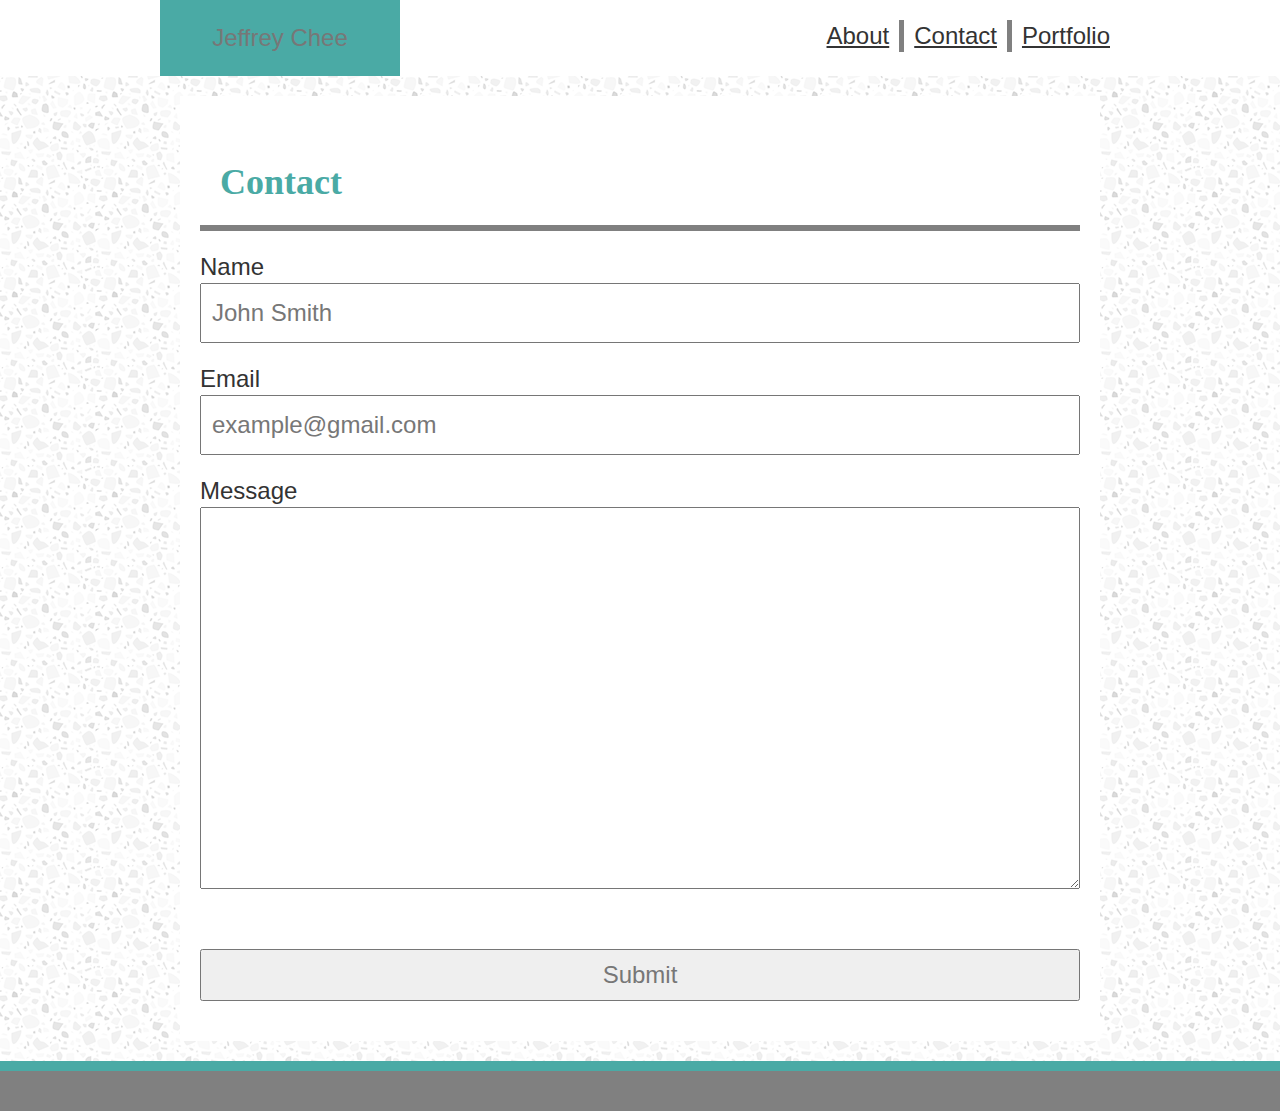
<file: contact.html>
<!Doctype html>
<html lang="en-us">

<head>
  <meta charset="UTF-8">
  <title>Contact</title>
  <link rel="stylesheet" type="text/css" href="Assets/style.css">
  <link rel="background" href="Image/light-grey-terrazzo/body-background-gray.png">


</head>

<body>
  <header >
        
        <div >
            <div class="wrapper">
                <a class="topb" href="Portfolio.html">Portfolio </a>

                <a class="top" href="contact.html">Contact </a>

                <a class="top" href="index.html">About </a>
            </div>
            <div class="wrapper">
                <p id="Name">Jeffrey Chee</p>
            
            </div>
        </div>

    </header>

  <div class="wrapper">

    <section id="content">

      <h1>Contact</h1>

      <form>
            Name<br>
            <input type="text" name="John Smith" value="John Smith" size="40">
            <br>
            Email<br>
            <input type="email" name="email" value="example@gmail.com" size="40">
           <br>
            Message<br>

            <textarea name="message" rows="10" cols="30"></textarea>
            <br><br>
            <input id="submitbutton" type="submit" value="Submit">

        </form>

    </section>
  </div>

  <footer>
        
        <div >
        
                <p class="bot"></p>
            
        </div>

    </footer>

</body>

</html>
</file>
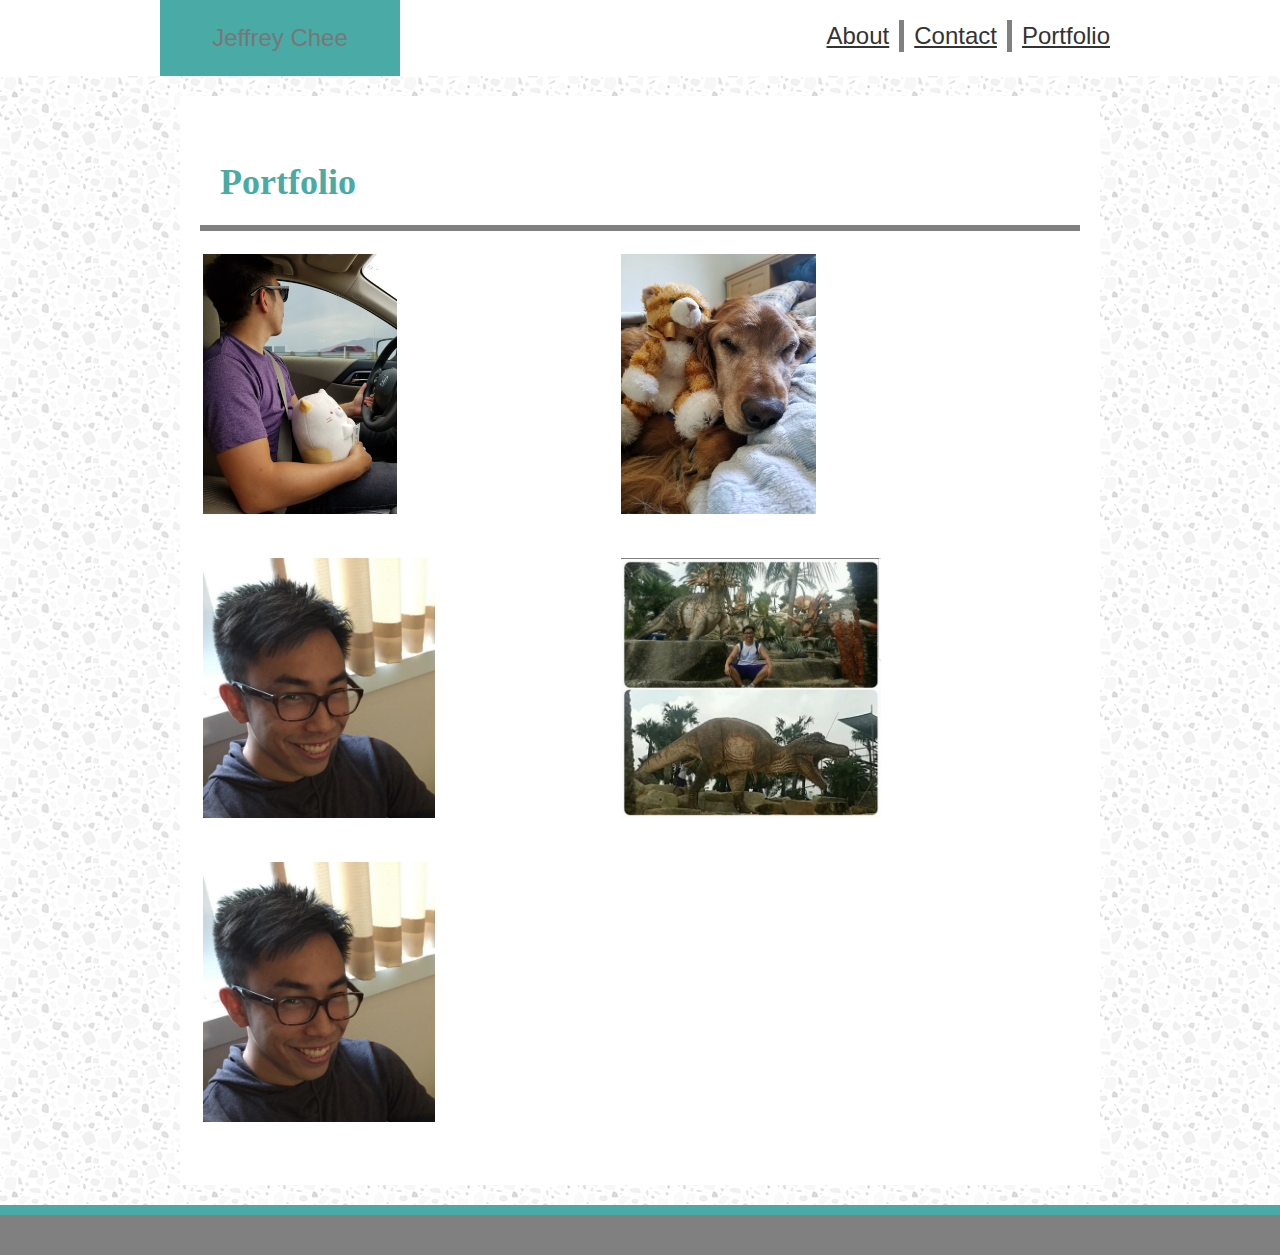
<file: Portfolio.html>
<!Doctype html>
<html lang="en-us">

<head>
  <meta charset="UTF-8">
  <title>Portfolio</title>
  <link rel="stylesheet" type="text/css" href="Assets/style.css">
</head>

<body>
 
 



  <header >
        
        <div >
            <div class="wrapper">
                <a class="topb" href="Portfolio.html">Portfolio </a>

                <a class="top" href="contact.html">Contact </a>

                <a class="top" href="index.html">About </a>
            </div>
            <div class="wrapper">
                <p id="Name">Jeffrey Chee</p>
            
            </div>
        </div>

    </header>



  <div class="wrapper">

    <section id="content">

      <h1>Portfolio</h1>

        <table>
            <tr>
                <th> <img  class="port" src="Image/cardriving.jpeg"></th>
                <th> <img class="port" src="Image/Muffin.jpg"> </th>
            </tr>

            <tr>
                <th><img class="port" src="Image/pic_hw_1.jpg"></th>
                <th><img class="port" src="Image/Trex.jpg"></th>
            </tr>

            <tr>
                <th> <img class="port" src="Image/pic_hw_1.jpg"> </th>
                <th></th>
            </tr>




        </table>

    </section>
  </div>

  <footer>
        
        <div >
         
            <p class="bot"></p>
            
        
        </div>

    </footer>



</body>

</html>
</file>
<file: Assets/style.css>
* {
  box-sizing: border-box;
}

body {
  font-size: 24px;
  font-family: 'Arial', 'Helvetica Neue', Helvetica, sans-serif;
  line-height: 32px;
  color: #333;
  margin:0;
  padding:0;
  background-image: url(../Image/light-grey-terrazzo/body-background-gray.png);
  overflow:visible;

}

header {
  border:20px;
  border-color: #cccccc;
  left: 0;
  top: 0;
  width: 100%;
  background-color: #ffffff;
  color: black;
  text-align: center;
  
} 

.top {
text-align: center;
float:right;
border-right: 5px solid gray;
padding-right: 10px;
padding-left:10px;
color:#333;
margin-top:20px;
}
.topb {
  text-align: center;
  float:right;
  padding-right: 10px;
  padding-left:10px;
  color:#333;
  margin-top:20px;
}

#Name {
height: 100%;
padding: 20px;
margin: 0;
text-align: center;
background: #4aaaa5;
width: 25%;
font-size: 24px
}

.wrapper {
  width: 960px;
  padding: 0px;
  margin: 0 auto;
}

#content {
    padding:20px;
    background-color: #ffffff;
    border: 20px;
    border-color: #dddddd;
    margin:20px;

}



h1 {
  margin-bottom: 20px;
  font-size: 36px;
  line-height: 45px;
  color:#4aaaa5;
  font-family: 'Georgia', Times, Times New Roman, serif;
  border-bottom:  6px solid gray;
  padding:20px;

}

#Picture {
  max-width: 250px;
    height: 250px;
    float:left;
    overflow: auto;
    padding-right:20px;
    padding-bottom: 20px;
}


p {
  margin-bottom: 20px;
  font-size: 24px;
  line-height: 36px;
  color:#777777;

}

footer {
  border:20px;
  left: 0;
  bottom: auto;
  width: 100%;
  background-color: #4aaaa5;
  color: black;
  text-align: center;
  padding-top:10px;
  clear:both;
}

.bot {
  height: 100%;
  padding: 20px;
  margin: 0;
  text-align: center;
  background: gray;
  font-size: 24px;
  clear: both;

}

input {
  padding: 10px;
  margin-bottom: 20px;
  font-size: 24px;
  line-height: 36px;
  color:#777777;
  width:100%;
}

textarea {
  padding: 10px;
  margin-bottom: 20px;
  font-size: 24px;
  line-height: 36px;
  color:#777777;
  width:100%;
}

.messagebox {
width: 375px;
height: 150px;
display: block;
overflow: visible;
}

.submitbutton {
text-align: center;
background-color: #4aaaa5;
padding: 20px;
}

table {
  text-align: center;
  width:100%;
}

.port {
  max-width: 300px;
  height: 300px;
  float:left;
  overflow: auto;
  padding-right:40px;
  padding-bottom: 40px;
  background: white;
  text-align: center;
  
}
</file>
